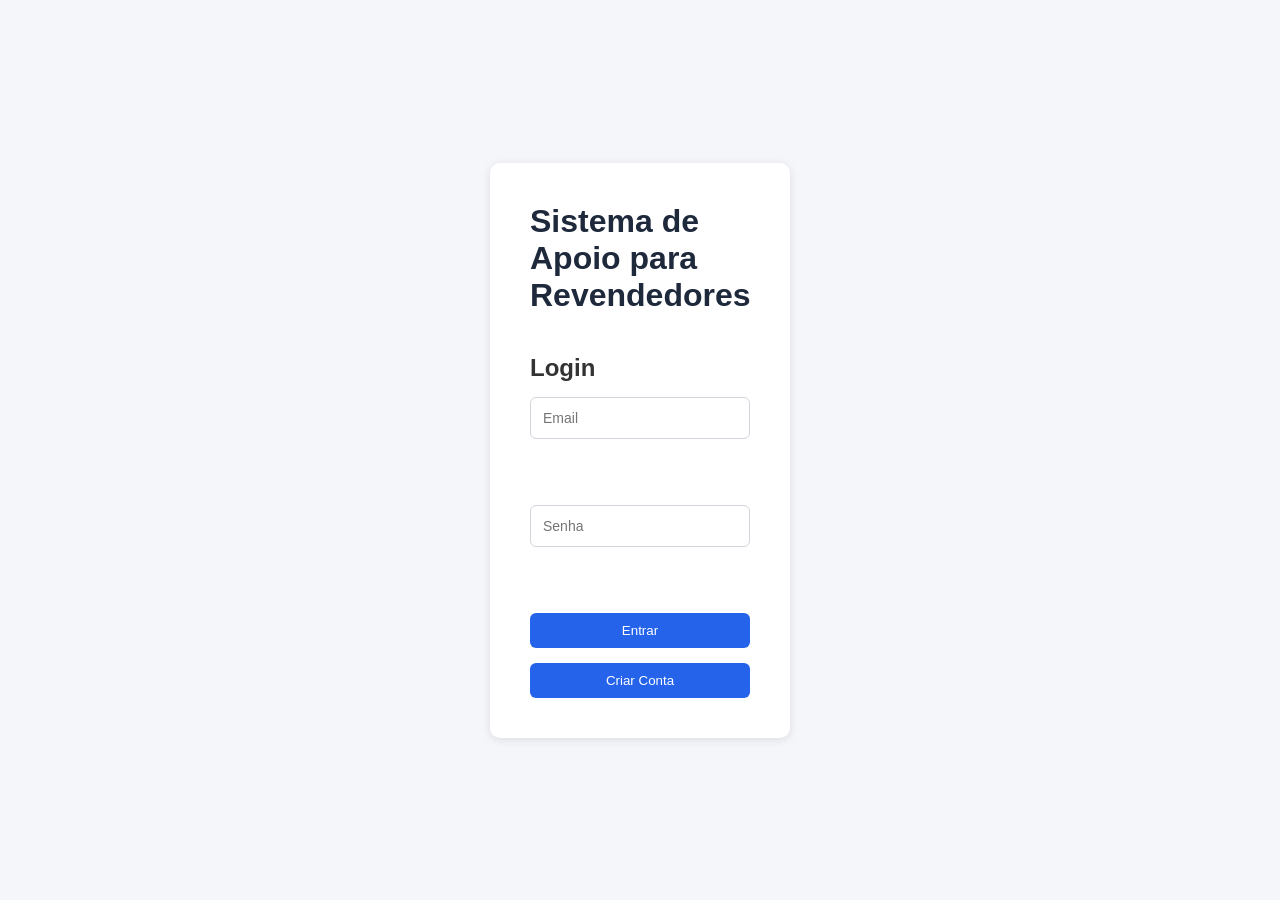
<file: frontend/clientes.html>
<!DOCTYPE html>
<html lang="pt-br">

<head>
    <meta charset="UTF-8">
    <title>Clientes</title>

    <link rel="stylesheet" href="css/style.css">
</head>

<body>

    <div class="navbar">
        <button onclick="ir('produtos.html')">Produtos</button>
        <button onclick="ir('produtos_inativos.html')">Produtos Inativos</button>
        <button onclick="ir('clientes_inativos.html')">Clientes Inativos</button>
        <button onclick="ir('vendas.html')">Vendas</button>
        <button onclick="ir('dashboard.html')">Dashboard</button>
        <button onclick="ir('historico.html')">Histórico de Vendas</button>
        <button onclick="logout()">Sair</button>

    </div>

    <div class="card">

        <h2>Criar Cliente</h2>

        <div class="form-group">
            <input type="text" id="nome" placeholder="Nome">
        </div>

        <div class="form-group">
            <input type="email" id="email" placeholder="Email">
        </div>

        <div class="form-group">
            <input type="text" id="telefone" placeholder="Telefone">
        </div>

        <button id="bntSalvar" onclick="criarCliente()">Salvar</button>
    </div>

    <div class="card">

        <h2>Clientes</h2>

        <div style="display:flex; gap:10px; margin-bottom: 20px;">

            <input id="busca" placeholder="Buscar">

            <button onclick="buscar()">Buscar</button>

        </div>

        <table>
            <tbody id="listar"></tbody>
            <thead>
                <tr>
                    <th>Nome</th>
                    <th>Email</th>
                    <th>Telefone</th>
                    <th>Ações</th>
                </tr>
            </thead>

            <tbody id="listar"></tbody>

        </table>

    </div>

    <script src="js/api.js"></script>
    <script src="js/utils.js"></script>
    <script src="js/clientes.js"></script>

    <div id="mensagem"></div>

</body>

</html>
</file>
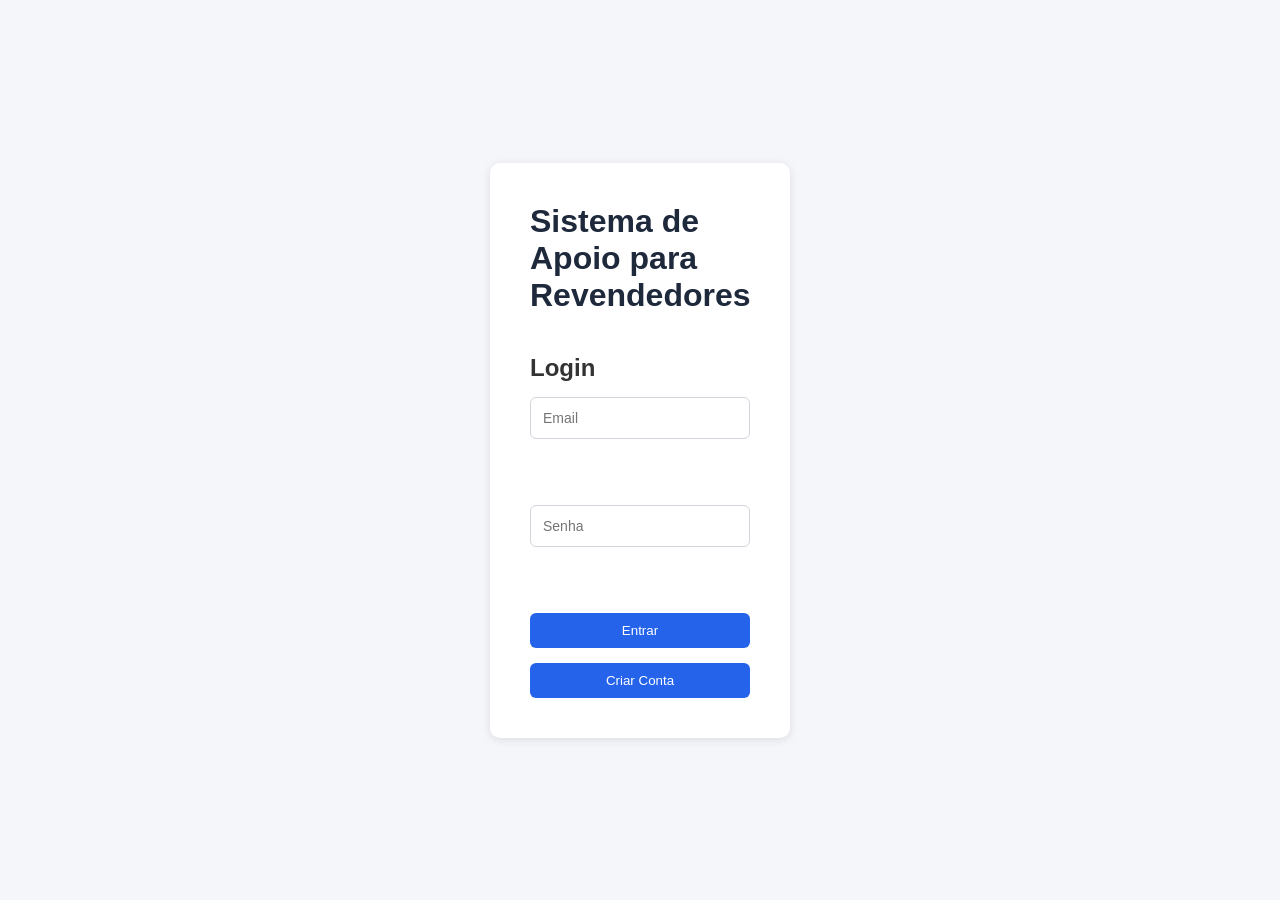
<file: frontend/clientes_inativos.html>
<!DOCTYPE html>
<html lang="pt-br">

<head>
    <meta charset="UTF-8">
    <title>Clientes Inativos</title>

    <link rel="stylesheet" href="css/style.css">
</head>

<body>

    <div class="navbar">
        <button onclick="ir('produtos.html')">Produtos</button>
        <button onclick="ir('produtos_inativos.html')">Produtos Inativos</button>
        <button onclick="ir('clientes.html')">Clientes</button>
        <button onclick="ir('vendas.html')">Vendas</button>
        <button onclick="ir('dashboard.html')">Dashboard</button>
        <button onclick="ir('historico.html')">Histórico de Vendas</button>
        <button onclick="logout()">Sair</button>

    </div>

    <div class="=card">

        <h2>Clientes Inativos</h2>

        <table>
            <tbody id="listar"></tbody>
            <thead>
                <tr>
                    <th>Nome</th>
                    <th>Email</th>
                    <th>Telefone</th>
                    <th>Ações</th>
                </tr>
            </thead>

            <tbody id="listaClientesInativos"></tbody>

        </table>

    </div>

    <script src="js/api.js"></script>
    <script src="js/utils.js"></script>
    <script src="js/clientes_inativos.js"></script>

    <div id="mensagem"></div>


</body>

</html>
</file>
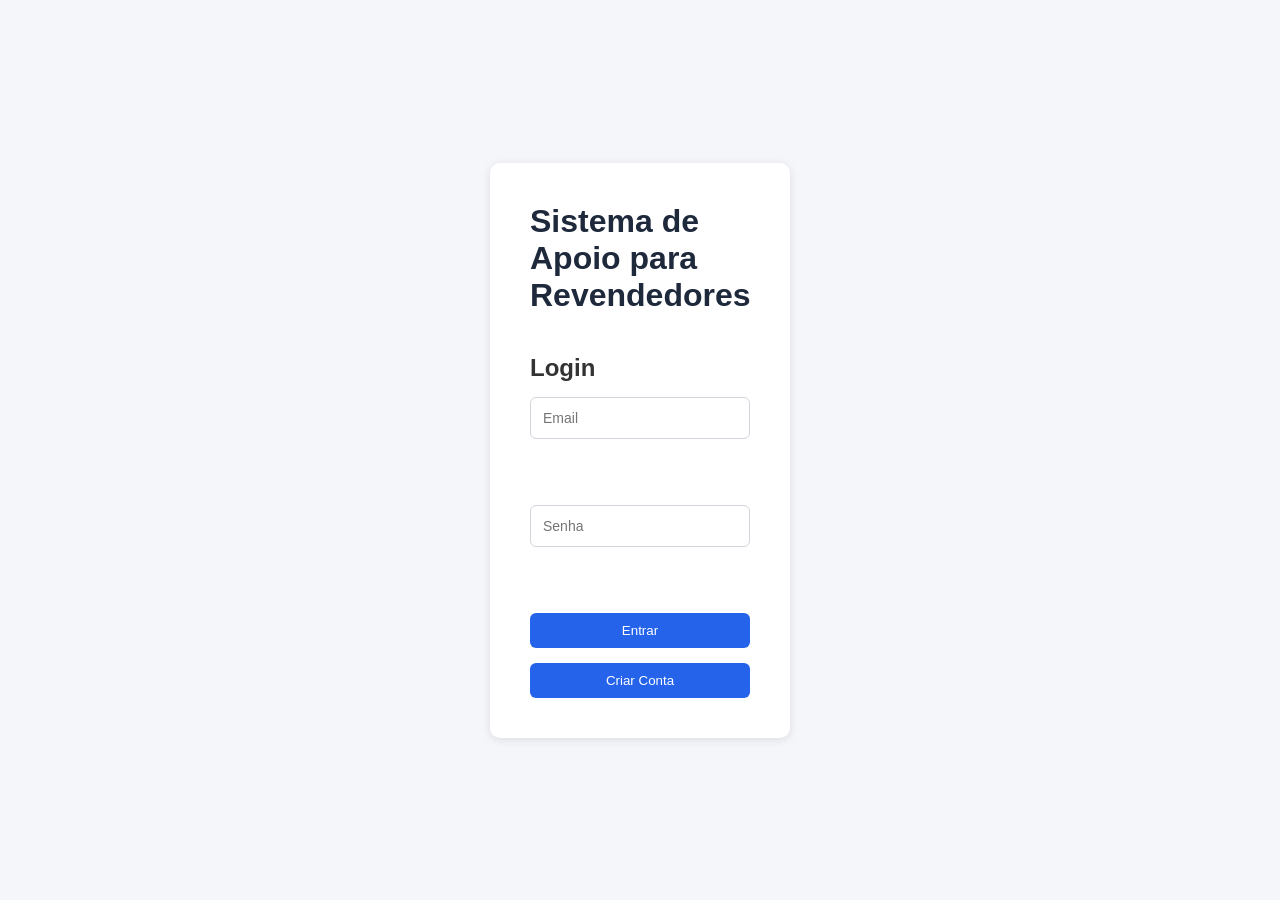
<file: frontend/dashboard.html>
<!DOCTYPE html>
<html lang="pt-br">

<head>

    <meta charset="UTF-8">
    <title>Dashboard</title>

    <link rel="stylesheet" href="css/style.css">

</head>

<body>
    <div class="navbar">
        <button onclick="ir('produtos.html')">Produtos</button>
        <button onclick="ir('produtos_inativos.html')">Produtos Inativos</button>
        <button onclick="ir('clientes.html')">Clientes</button>
        <button onclick="ir('clientes_inativos.html')">Clientes Inativos</button>
        <button onclick="ir('vendas.html')">Vendas</button>
        <button onclick="ir('historico.html')">Histórico de Vendas</button>
        <button onclick="logout()">Sair</button>
    </div>

    <div class="container">
        <h1>Dashboard</h1>


        <div class="grid">
            <div class="card">
                <h2>💰 Total de Vendas</h2>
                <p id="total_vendas"></p>
            </div>

            <div class="card">
                <h2>📈 Faturamento</h2>
                <p id="faturamento"></p>
            </div>

            <div class="card">
                <h2>💳 Recebido</h2>
                <p id="recebido"></p>
            </div>

            <div class="card">
                <h2>⏳ Pendente</h2>
                <p id="pendente"></p>
            </div>

            <div class="card">
                <h2>👥 Clientes</h2>
                <p id="clientes"></p>
            </div>

            <div class="card">
                <h2>📦 Produtos</h2>
                <p id="produtos"></p>
            </div>

            <div class="card">
                <h2>🎫 Ticket médio</h2>
                <p id="ticket"></p>
            </div>
        </div>
    </div>

    <script src="js/api.js"></script>
    <script src="js/utils.js"></script>
    <script src="js/dashboard.js"></script>

</body>

</html>
</file>
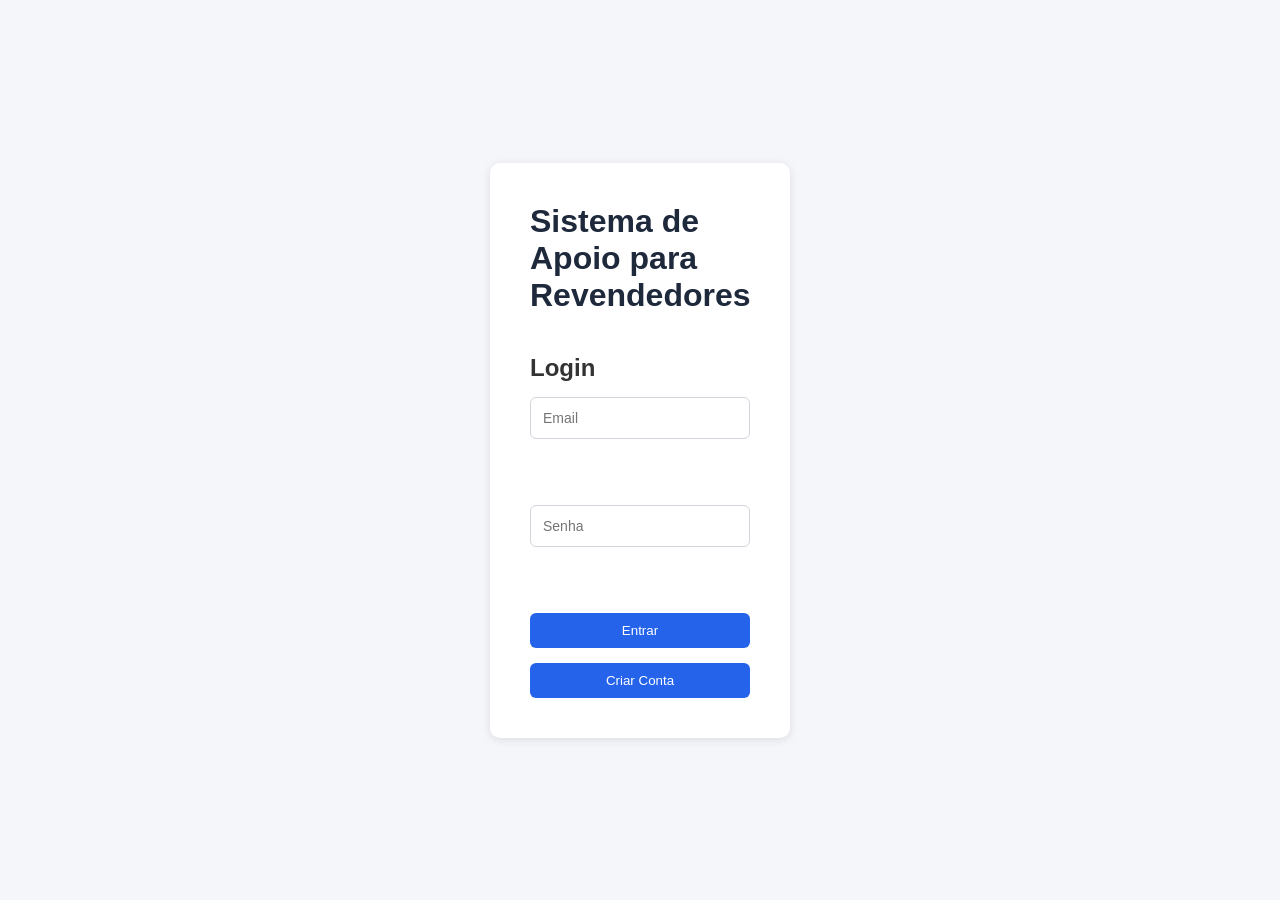
<file: frontend/historico.html>
<!DOCTYPE html>
<html lang="pt-br">

<head>

    <head>
        <meta charset="UTF-8">
        <title>Histórico de Vendas</title>

        <link rel="stylesheet" href="css/style.css">

    </head>

<body>
    <div class="navbar">
        <button onclick="ir('produtos.html')">Produtos</button>
        <button onclick="ir('Produtos_inativos.html')">Produtos Inativos</button>
        <button onclick="ir('clientes.html')">Clientes</button>
        <button onclick="ir('clientes_inativos.html')">Clientes Inativos</button>
        <button onclick="ir('vendas.html')">Vendas</button>
        <button onclick="ir('dashboard.html')">Dashboard</button>
        <button onclick="logout()">Sair</button>

    </div>

    <div class="container">

        <div class="card">

            <h1>📜 Histórico de Vendas</h1>

            <div class="filtros">

                <input type="number" id="mes" placeholder="Mês">
                <input type="number" id="ano" placeholder="Ano">

                <button onclick="buscarHistorico()">Buscar</button>

            </div>



            <table>
                <thead>
                    <tr>
                        <th>ID</th>
                        <th>Cliente</th>
                        <th>Total</th>
                        <th>Data</th>
                        <th>Status</th>
                    </tr>
                </thead>

                <tbody id="tabelaHistorico"></tbody>

            </table>



        </div>

    </div>

    <script src="js/api.js"></script>
    <script src="js/utils.js"></script>
    <script src="js/historico.js"></script>

</body>

</html>
</file>
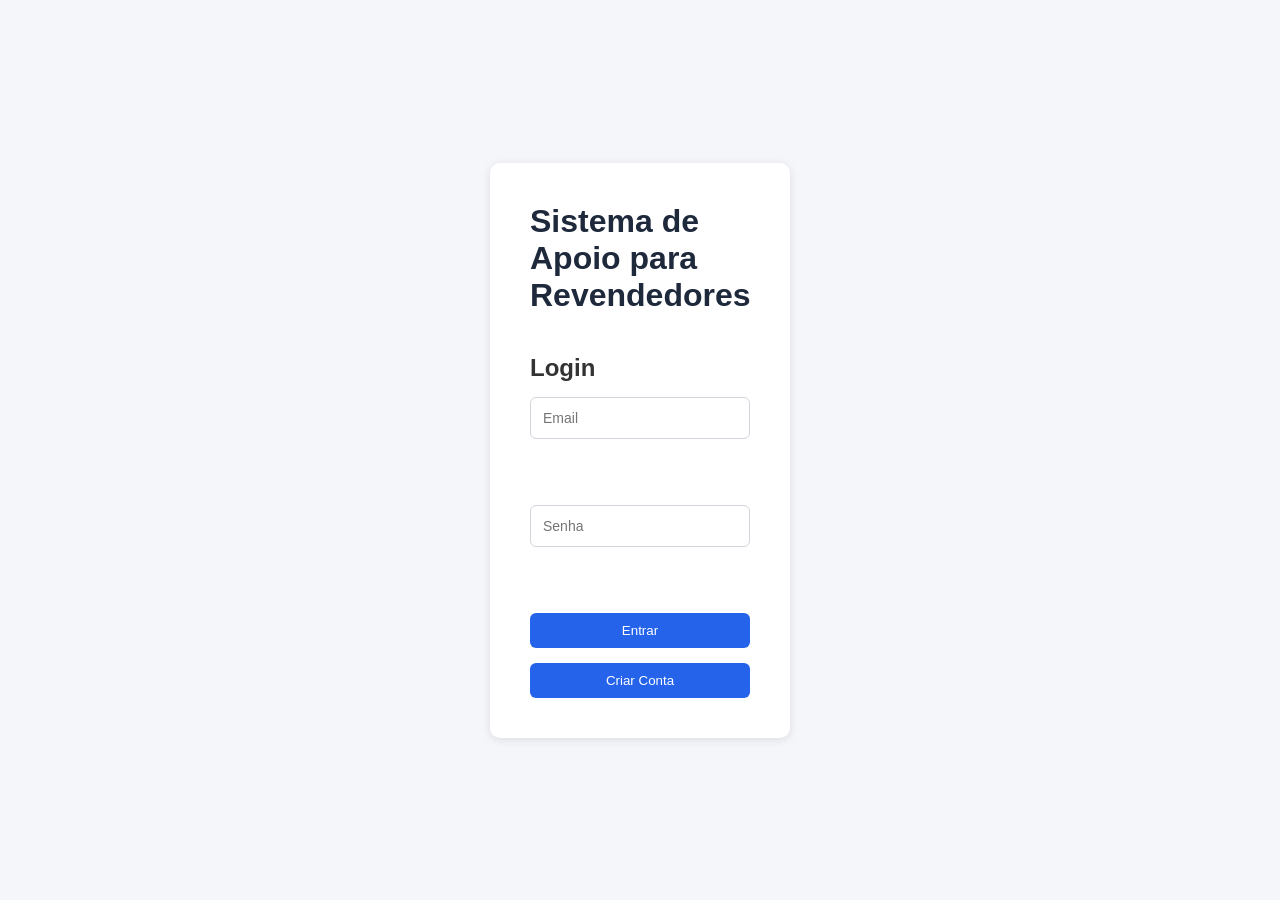
<file: frontend/home.html>
<!DOCTYPE html>
<html lang="pt-br">

<head>
    <meta charset="UTF-8">
    <title>Home</title>

    <link rel="stylesheet" href="css/style.css">
</head>

<body>

    <div class="navbar">

        <button onclick="ir('produtos.html')">Produtos</button>

        <button onclick="ir('produtos_inativos.html')">Produtos Inativos</button>

        <button onclick="ir('clientes.html')">Clientes</button>

        <button onclick="ir('clientes_inativos.html')">Clientes Inativos</button>

        <button onclick="ir('vendas.html')">Vendas</button>

        <button onclick="ir('dashboard.html')">Dashboard</button>

        <button onclick="ir('historico.html')">Histórico de Vendas</button>

        <button onclick="logout()">Sair</button>

    </div>

    <div class="container">

        <h1>Sistema de Apoio para Revendedores</h1>

        <P>Bem-vindo ao sistema</P>
    </div>

    <script src="js/utils.js"></script>
    <script src="js/main.js"></script>

</body>

</html>
</file>
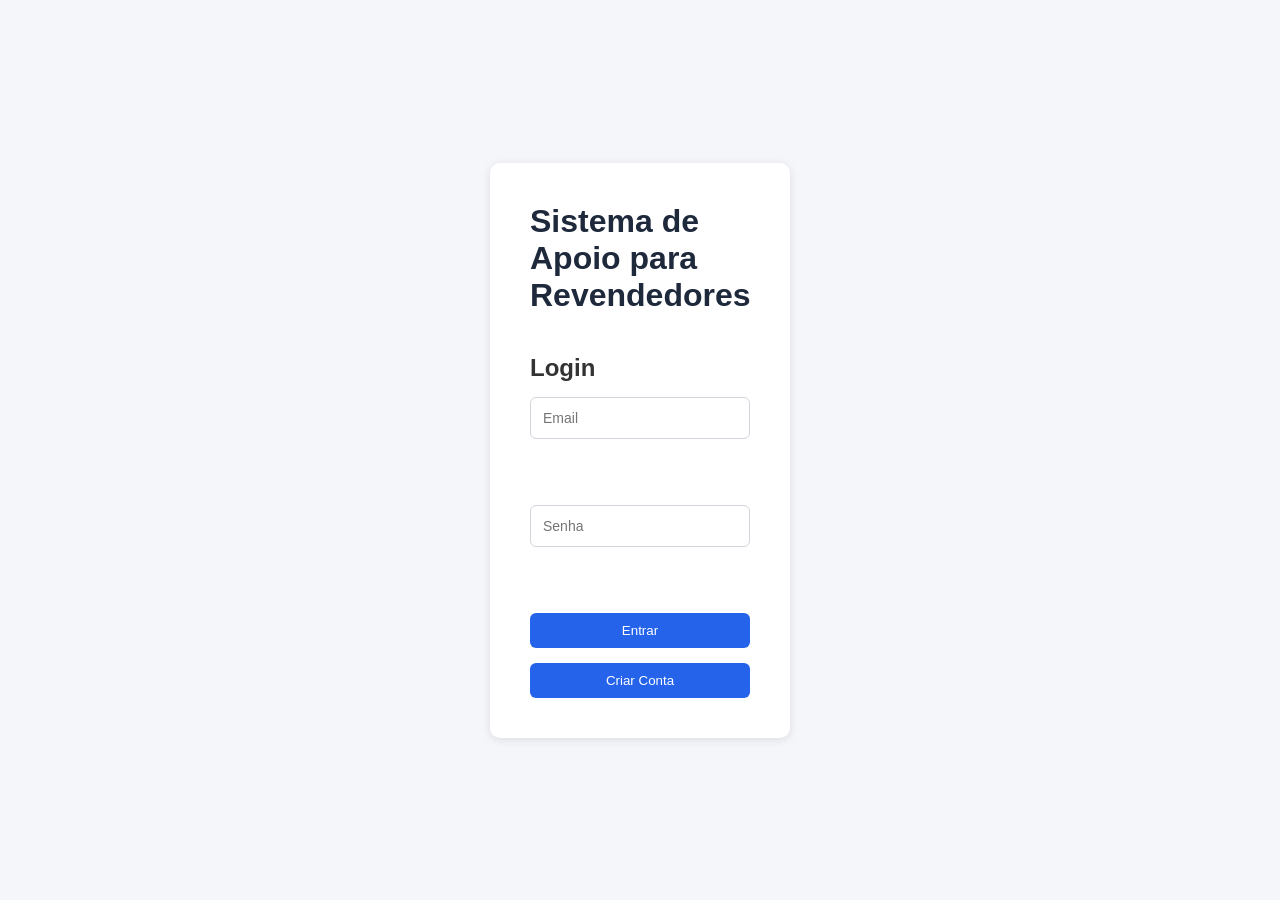
<file: frontend/login.html>
<!DOCTYPE html>
<html lang="pt-br">

<head>
    <meta charset="UTF-8">
    <title>Login</title>

    <link rel="stylesheet" href="css/style.css">
</head>

<body class="login-page">

    <div class="login-container">
        <h1>Sistema de Apoio para Revendedores</h1>

        <h2>Login</h2>

        <input id="email" placeholder="Email"><br><br>
        <input id="senha" type="password" placeholder="Senha"><br><br>

        <button onclick="login()">Entrar</button>

        <button onclick="window.location.href='register.html'">Criar Conta</button>

    </div>

    <script src="js/utils.js"></script>
    <script src="js/auth.js"></script>


</body>

</html>
</file>
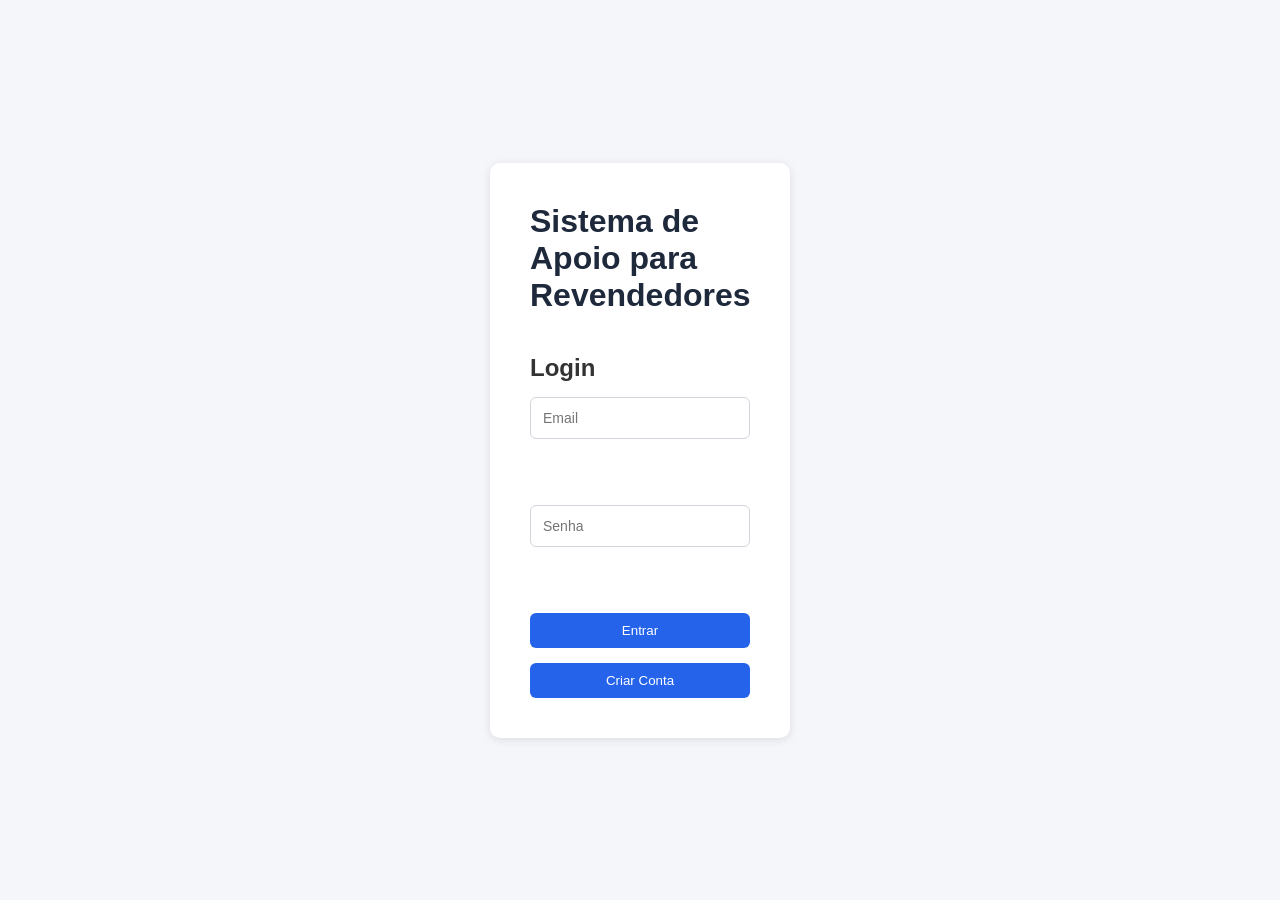
<file: frontend/produtos.html>
<!DOCTYPE html>
<html lang="pt-br">

<head>
    <meta charset="UTF-8">
    <title>Produtos</title>

    <link rel="stylesheet" href="css/style.css">
</head>

<body>

    <div class="navbar">
        <button onclick="ir('produtos_inativos.html')">Produtos Inativos</button>
        <button onclick="ir('clientes.html')">Clientes</button>
        <button onclick="ir('clientes_inativos.html')">Clientes Inativos</button>
        <button onclick="ir('vendas.html')">Vendas</button>
        <button onclick="ir('dashboard.html')">Dashboard</button>
        <button onclick="ir('historico.html')">Histórico de Vendas</button>
        <button onclick="logout()">Sair</button>
    </div>


    <div class="card">
        <h2>Criar Produto</h2>

        <input type="text" id="nomeProduto" placeholder="Nome do Produto">
        <input type="number" id="preco" placeholder="Preço">
        <input type="number" id="estoque" placeholder="Estoque">

        <button id="btnSalvar" onclick="criarProduto()">Salvar</button>
    </div>

    <hr>

    <div class="card">

        <h2>Buscar Produtos</h2>

        <input type="text" id="buscarProduto" placeholder="Digite o nome do produto">
        <button onclick="buscarProduto()">Buscar</button>

        <button onclick="listarProdutos()">Mostrar todos produtos</button>
    </div>

    <hr>

    <h2>Lista de Produtos</h2>

    <table>
        <thead>
            <tr>
                <th>Nome</th>
                <th>Preço</th>
                <th>Estoque</th>
                <th>Ações</th>
            </tr>
        </thead>

        <tbody id="listaProdutos"></tbody>

    </table>

    <script src="js/api.js"></script>
    <script src="js/utils.js"></script>
    <script src="js/produtos.js"></script>

    <div id="mensagem"></div>

</body>

</html>
</file>
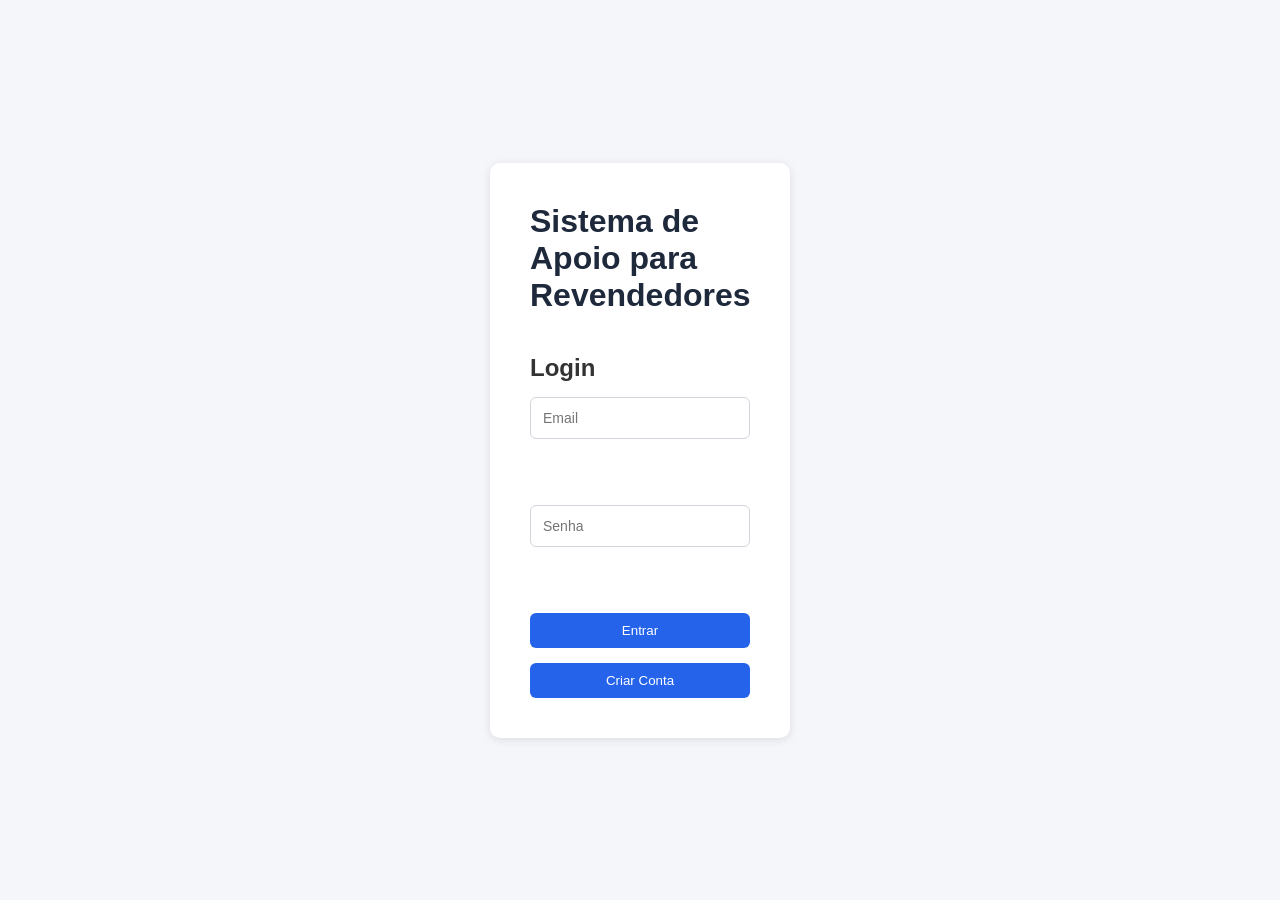
<file: frontend/produtos_inativos.html>
<!DOCTYPE html>
<html lang="pt-br">

<head>
    <meta charset="UTF-8">
    <title>Produtos Inativos</title>

    <link rel="stylesheet" href="css/style.css">
</head>

<body>

    <div class="navbar">
        <button onclick="ir('produtos.html')">Produtos</button>
        <button onclick="ir('clientes.html')">Clientes</button>
        <button onclick="ir('clientes_inativos.html')">Clientes Inativos</button>
        <button onclick="ir('vendas.html')">Vendas</button>
        <button onclick="ir('dashboard.html')">Dashboard</button>
        <button onclick="ir('historico.html')">Histórico de Vendas</button>
        <button onclick="logout()">Sair</button>

    </div>

    <h2>Lista de Produtos</h2>

    <table>
        <thead>
            <tr>
                <th>Nome</th>
                <th>Preço</th>
                <th>Estoque</th>
                <th>Ações</th>
            </tr>
        </thead>

        <tbody id="listaProdutosInativos"></tbody>

    </table>

    <script src="js/api.js"></script>
    <script src="js/utils.js"></script>
    <script src="js/produtos_inativos.js"></script>

    <div id="mensagem"></div>

</body>

</html>
</file>
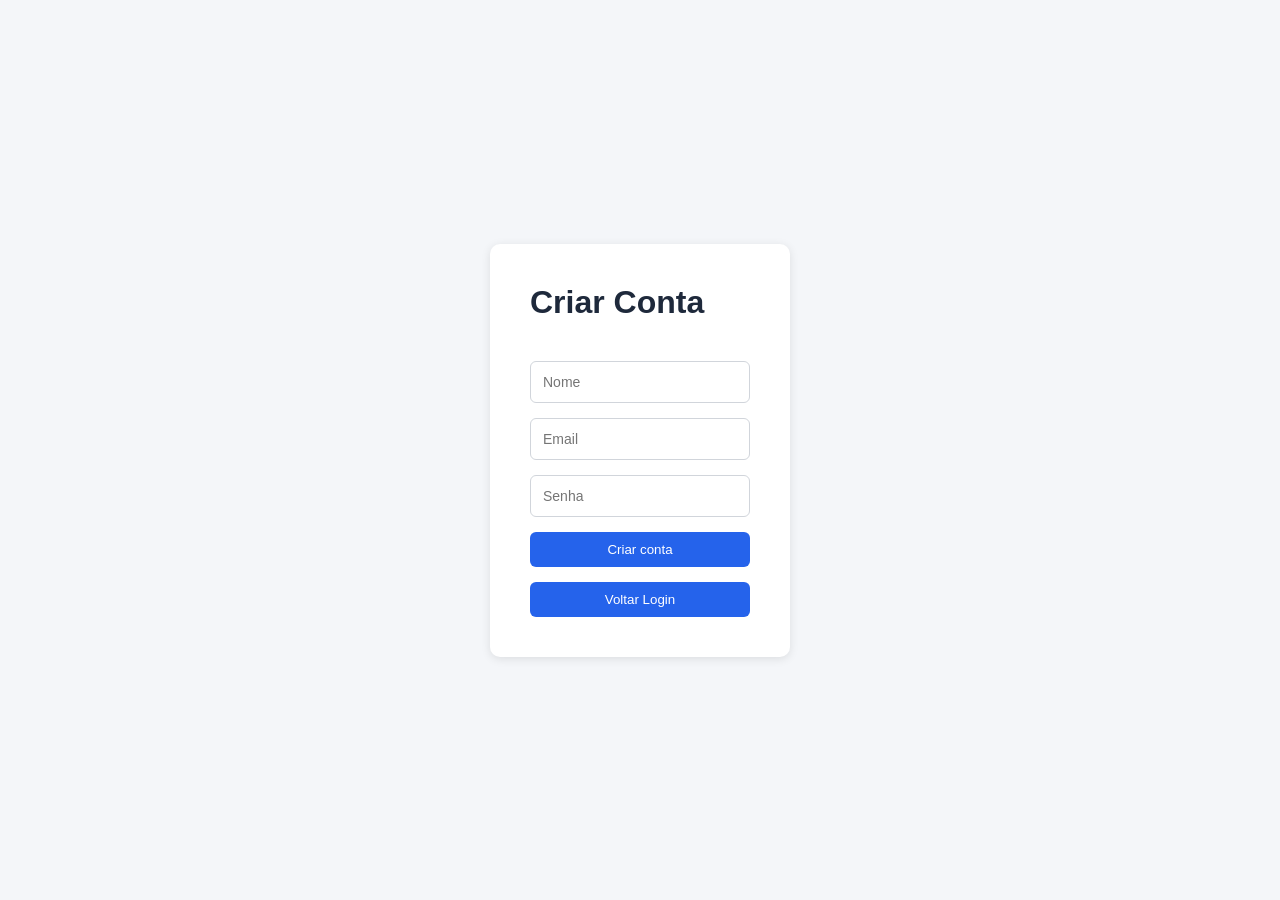
<file: frontend/register.html>
<!DOCTYPE html>
<html lang="pt-br">

<head>
    <meta charset="UTF-8">
    <title>Cadastro</title>

    <link rel="stylesheet" href="css/style.css">
</head>

<body class="login-page">

    <div class="login-container">

        <h1>Criar Conta</h1>

        <input id="nome" placeholder="Nome">

        <input id="email" type="email" placeholder="Email">

        <input id="senha" type="password" placeholder="Senha">

        <button onclick="registrar()">Criar conta</button>

        <button onclick="window.location.href='login.html'">Voltar Login</button>

    </div>

    <script src="js/utils.js"></script>
    <script src="js/register.js"></script>

</body>

</html>
</file>
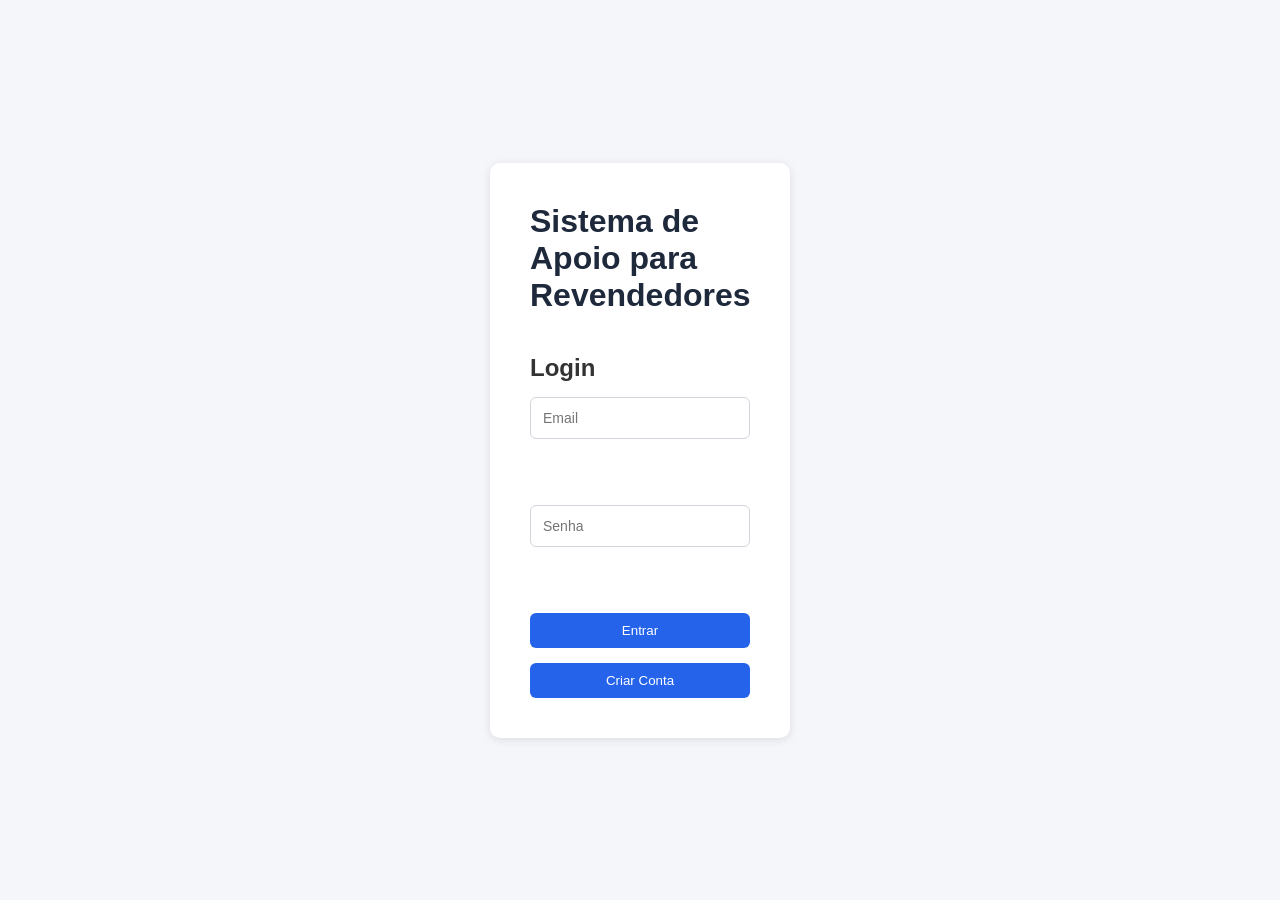
<file: frontend/vendas.html>
<!DOCTYPE html>
<html lang="pt-br">

<head>
    <meta charset="UTF-8">
    <title>Vendas</title>

    <link rel="stylesheet" href="css/style.css">
</head>

<body>
    <div class="navbar">
        <button onclick="ir('produtos.html')">Produtos</button>
        <button onclick="ir('produtos_inativos.html')">Produtos Inativos</button>
        <button onclick="ir('clientes.html')">Clientes</button>
        <button onclick="ir('clientes_inativos.html')">Clientes Inativos</button>
        <button onclick="ir('dashboard.html')">Dashboard</button>
        <button onclick="ir('historico.html')">Histórico de Vendas</button>
        <button onclick="logout()">Sair</button>
    </div>

    <div class="card">

        <h2>Nova Venda</h2>

        <select id="clientes"></select>
        <select id="produtos"></select>
        <input type="number" id="quantidade" placeholder="Quantidade">

        <button onclick="adcionarItem()">Adicionar Item</button>
        <button onclick="finalizarVenda()">Finalizar Venda</button>

        <h3>Itens da Venda</h3>
        <ul id="listaItens"></ul>
    </div>

    <div class="card">

        <h2>Vendas</h2>

        <button onclick="fecharMes()">Fechar Caixa do Mês</button>

        <table>
            <thead>
                <tr>
                    <th>ID</th>
                    <th>Cliente</th>
                    <th>Total</th>
                    <th>Data</th>
                    <th>Status</th>
                    <th>Ações</th>
                </tr>
            </thead>
            <tbody id="tabelaVendas"></tbody>
        </table>

    </div>

    <div id="modal">
        <div id="modalContent">
            <h3>Detalhes da Venda</h3>
            <div id="detalhes"></div>

            <h4>Pagar</h4>
            <input type="number" id="valorPagamento" placeholder="Valor">

            <button onclick="pagar()">Confirmar</button>
            <button onclick="fecharModal()">Fechar</button>
        </div>
    </div>

    <script src="js/api.js"></script>
    <script src="js/utils.js"></script>
    <script src="js/vendas.js"></script>

    <div id="mensagem"></div>

</body>

</html>
</file>
<file: frontend/css/style.css>
body {
    font-family: Arial, sans-serif;
    background-color: #f4f6f9;
    color: #333;
    margin: 0;
}

input,
select {
    padding: 12px;

    border: 1px solid #d1d5db;

    border-radius: 6px;

    font-size: 14px;

    outline: none;

    transition: 0.2s;
}

input:focus,
select:focus {
    border-color: #2563eb;

    box-shadow: 0 0 0 3px rgba(37, 99, 235, 0.2);
}

button {
    padding: 10px 15px;

    border: none;

    border-radius: 6px;

    background: #2563eb;

    color: white;

    cursor: pointer;

    transition: 0.2s;
}

button:hover {
    background: #1d4ed8;
}

.btn-danger {
    background: #dc2626;
}

.btn-danger:hover {
    background: #b91c1c;
}

.card {
    background: white;

    padding: 25px;

    border-radius: 12px;

    box-shadow: 0 4px 15px rgba(0, 0, 0, 0.08);

    transition: 0.2s;

    margin-bottom: 20px;
}

.card:hover {
    transform: translateY(-3px);
}

.card p {
    font-size: 28px;

    font-weight: bold;

    margin-top: 10px;

    color: #2563eb;
}

h1 {
    margin-bottom: 25px;

    font-size: 32px;

    color: #1e293b;
}

.card h2 {
    font-size: 15px;

    color: #64748b;

    font-weight: 600;
}

table {
    width: 100%;

    border-collapse: collapse;

    background: white;

    border-radius: 10px;

    margin-top: 20px;

    overflow: hidden;

    box-shadow: 0 2px 10px rgba(0, 0, 0, 0.8);
}

th {
    background: #1e293b;

    color: white;

    padding: 15px;

    text-align: left;
}

td {
    padding: 15px;

    border-bottom: 1px solid #eee;
}

tr:hover {
    background: #f8fafc;
}

* {
    margin: 0;
    padding: 0;
    box-sizing: border-box;
}

.navbar {
    background: #1e293b;

    padding: 15px 30px;

    display: flex;
    gap: 10px;
    align-items: center;
}

.navbar button {
    background: #334155;

    border: none;

    color: white;

    padding: 10px 15px;

    border-radius: 6px;

    cursor: pointer;

    transition: 0.2s;
}

.navbar button:hover {
    background: #475569;
}

.container {
    padding: 30px;
}

.form-group {
    display: flex;
    flex-direction: column;

    margin-bottom: 15px;
}

.login-page {
    display: flex;

    justify-content: center;

    align-items: center;

    height: 100vh;
}

.login-container {
    background-color: white;

    padding: 40px;

    border-radius: 10px;

    box-shadow: 0 2px 10px rgba(0, 0, 0, 0.1);

    width: 300px;

    display: flex;
    flex-direction: column;
    gap: 15px;
}

#listaItens {
    margin-top: 20px;
}

#listaItens li {
    background: #f8fafc;

    padding: 10px;

    border-radius: 6px;

    margin-bottom: 10px;

    display: flex;

    justify-content: space-between;

    align-items: center;
}

#modal {
    display: none;

    position: fixed;

    top: 0;
    left: 0;

    width: 100%;
    height: 100%;

    background: rgba(0, 0, 0, 0.5);

    justify-content: center;

    align-items: center;
}

#modalContent {
    background: white;

    padding: 30px;

    border-radius: 10px;

    width: 400px;

    box-shadow: 0 4px 20px rgba(0, 0, 0, 0.2);
}

.status {
    padding: 6px 12px;

    border-radius: 20px;

    color: white;

    font-size: 12px;

    font-weight: bold;

    display: inline-block;
}

.FECHADA {
    background: #2563eb;
}

.PENDENTE {
    background: #dc2626;
}

.PARCIAL {
    background: #f59e0b;
}

.PAGO {
    background: #16a34a;
}

.grid {
    display: grid;

    grid-template-columns: repeat(auto-fit, minmax(250px, 1fr));

    gap: 20px;
}

.filtros {
    display: flex;

    gap: 10px;

    margin-bottom: 20px;

    align-items: center;
}
</file>
